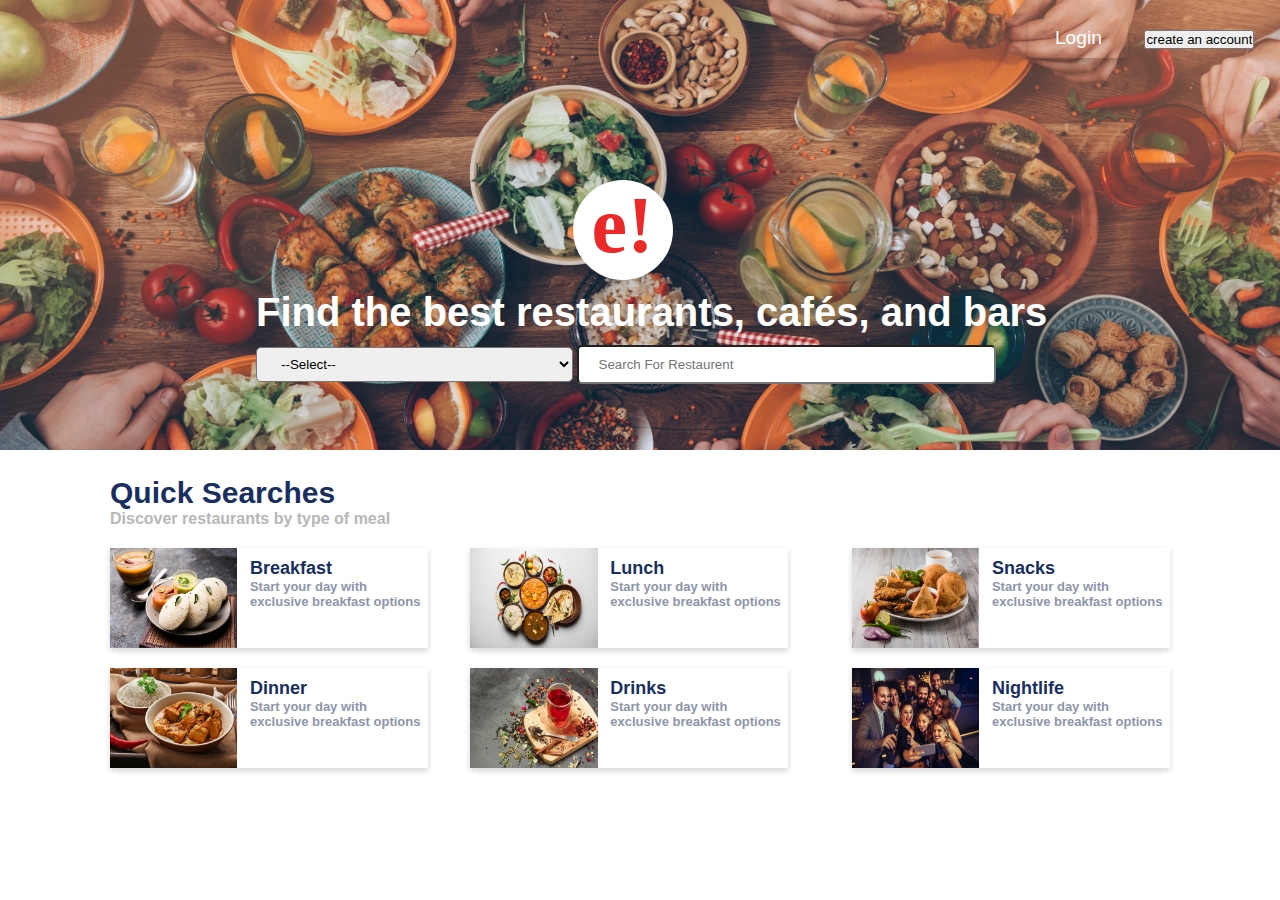
<file: index.html>
<!DOCTYPE html>
<html lang="en">
<head>
    <meta charset="UTF-8">
    <meta http-equiv="X-UA-Compatible" content="IE=edge">
    <meta name="viewport" content="width=device-width, initial-scale=1.0">
    <title>Zomato : Web Application</title>
    <link rel="stylesheet" href="style.css">
    <link rel="stylesheet" href="frontbackground.css">
</head>
<body>
    <div class="btnalign">
        <input type="submit" name="login" value="Login" class="Login" /> &nbsp;&nbsp;
        <input type="button" name="create an account" value="create an account" class="create-an-account"/>
    </div>
    <img src="home.png" alt="Home Banner" width="100%" height="450px">
    <div class="alignment">
        <div class="logo">
            <b>e!</b>
        </div>
        <div class="tagline">
            Find the best restaurants, cafés, and bars
        </div>
        <div class="qs-row">
            <select class="location">
                <option value="">--Select--</option>
            </select>
       
            <input type="text" class="search fa fa-search" placeholder="Search For Restaurent">
        </div>
    </div>
    <div class="qs-result">
        Quick Searches <br>
        <h6>Discover restaurants by type of meal</h6>
        <div class="item-row">
            <div class="dish1">
                <div class="d-img">
                    <img src="dish1.png" alt="" width="100%" height="100px">
                </div>
                <div class="d-content">
                    Breakfast
                <p>Start your day with exclusive breakfast options</p>
                </div>
            </div>
            
            <div class="dish2">
                <div class="d-img">
                    <img src="dish2.png" alt="" width="100%" height="100px">
                </div>
                <div class="d-content">
                    Lunch
                <p>Start your day with exclusive breakfast options</p>
                </div>
            </div>
            <div class="dish3">
                <div class="d-img">
                    <img src="dish3.png" alt="" width="100%" height="100px">
                </div>
                <div class="d-content">
                    Snacks
                <p>Start your day with exclusive breakfast options</p>
                </div>
            </div>
        </div>
        <div class="clear"></div>
        <div class="item-row">
            <div class="dish1">
                <div class="d-img">
                    <img src="dish4.png" alt="" width="100%" height="100px">
                </div>
                <div class="d-content">
                    Dinner
                <p>Start your day with exclusive breakfast options</p>
                </div>
            </div>
            <div class="dish2">
                <div class="d-img">
                    <img src="dish5.png" alt="" width="100%" height="100px">
                </div>
                <div class="d-content">
                    Drinks
                <p>Start your day with exclusive breakfast options</p>
                </div>
            </div>
            <div class="dish3">
                <div class="d-img">
                    <img src="dish6.png" alt="" width="100%" height="100px">
                </div>
                <div class="d-content">
                    Nightlife
                <p>Start your day with exclusive breakfast options</p>
                </div>
            </div>
        </div>
        <div class="clear"></div>
    </div>
</body>
</html>
</file>
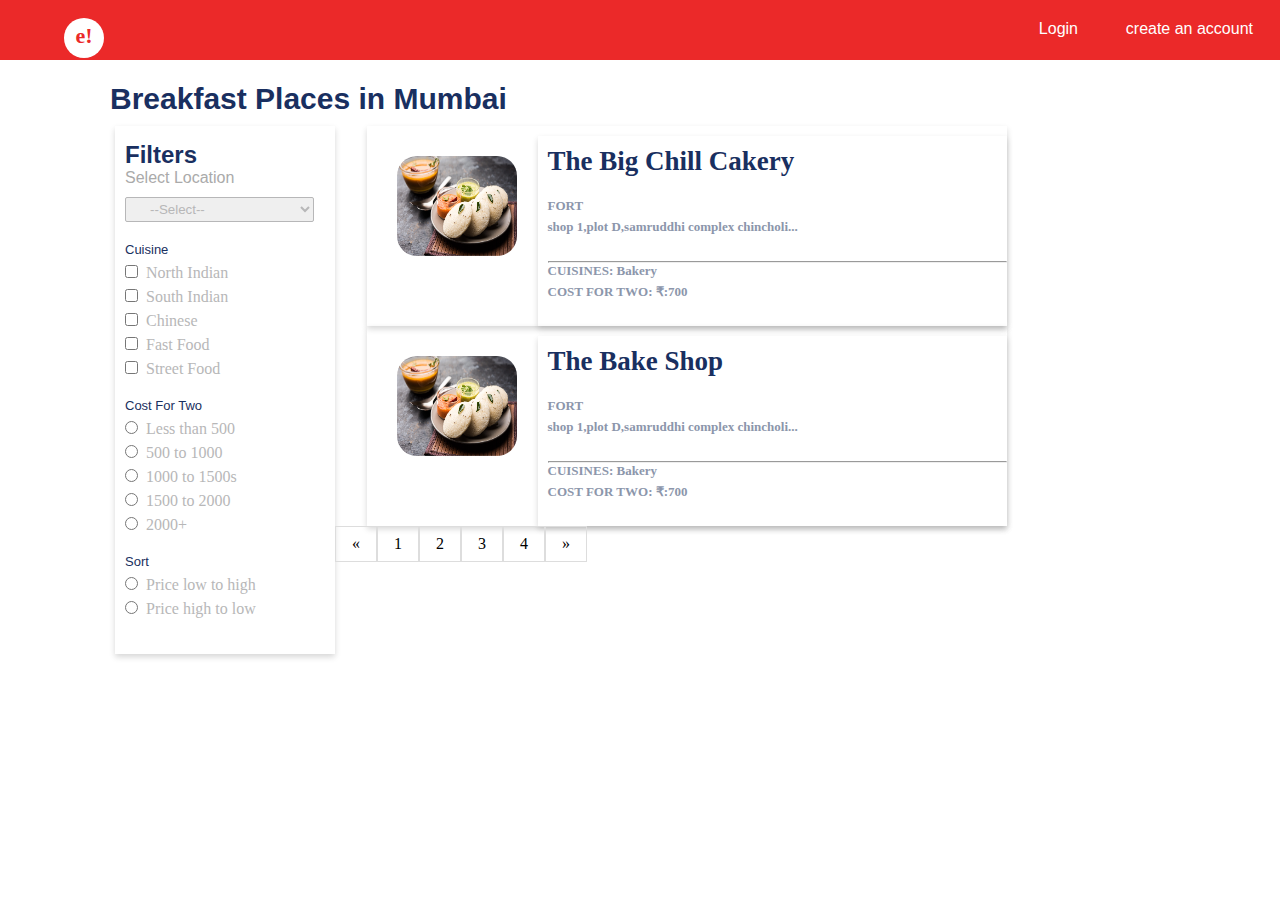
<file: page2.html>
<!DOCTYPE html>
<html lang="en">
<head>
    <meta charset="UTF-8">
    <meta http-equiv="X-UA-Compatible" content="IE=edge">
    <meta name="viewport" content="width=device-width, initial-scale=1.0">

    <title>Page 2</title>
    <link rel="stylesheet" href="style.css">
</head>
<body>
    <div class="page2-header">
        <div class="page2-btnalign">
            <input type="submit" name="login" value="Login" class="page2-Login" /> &nbsp;&nbsp;
            <input type="button" name="create an account" value="create an account" class="page2-Signup"/>
        </div>
        <div class="page2-logo">
            <b>e!</b>
        </div>
    </div>
    <div class="places">
        Breakfast Places in Mumbai
    </div>
    <div class="page2-main">
        <div class="filters">
            <p>Filters</p>
            <p2>Select Location</p2><br>
            <select name="" id="" class="page2-filter">
                <option value="">--Select--</option>
            </select>
            <br><br><span class="border border-dark">
            <p3>Cuisine</p3><br>
            <input type="checkbox" class="checkbox">&nbsp;&nbsp;<label class="checkboxlabel" for="">North Indian</label><br>
            <input type="checkbox" class="checkbox">&nbsp;&nbsp;<label class="checkboxlabel" for="">South Indian</label><br>
            <input type="checkbox" class="checkbox">&nbsp;&nbsp;<label class="checkboxlabel" for="">Chinese</label><br>
            <input type="checkbox" class="checkbox">&nbsp;&nbsp;<label class="checkboxlabel" for="">Fast Food</label><br>
            <input type="checkbox" class="checkbox">&nbsp;&nbsp;<label class="checkboxlabel" for="">Street Food</label><br>
            <br>
            <p3>Cost For Two</p3><br>
            <input type="radio" name="costfortwo" class="checkbox">&nbsp;&nbsp;<label class="checkboxlabel" for="costfortwo">Less than 500</label><br>
            <input type="radio" name="costfortwo" class="checkbox">&nbsp;&nbsp;<label class="checkboxlabel" for="">500 to 1000</label><br>
            <input type="radio" name="costfortwo" class="checkbox">&nbsp;&nbsp;<label class="checkboxlabel" for="">1000 to 1500s</label><br>
            <input type="radio" name="costfortwo" class="checkbox">&nbsp;&nbsp;<label class="checkboxlabel" for="">1500 to 2000</label><br>
            <input type="radio" name="costfortwo" class="checkbox">&nbsp;&nbsp;<label class="checkboxlabel" for="">2000+</label><br>
            <br>
            <p3>Sort</p3><br>
            <input type="radio" name="costfortwo" class="checkbox">&nbsp;&nbsp;<label class="checkboxlabel" for="costfortwo">Price low to high</label><br>
            <input type="radio" name="costfortwo" class="checkbox">&nbsp;&nbsp;<label class="checkboxlabel" for="">Price high to low</label><br>
            <br><br>
        </div></span>

        <div class="page2-item">
            <div class="page2-dish1">
                <div class="page2-dimg">
                    <img src="dish1.png" alt="" width="100%" height="100px"> 
                    </div>
                <div class="page2-dcontent">
                    <h2>The Big Chill Cakery</h2> </p><br>
                   <p> FORT </p><br>
                   <p> shop 1,plot D,samruddhi complex chincholi...</p><br><br>
                   <hr>
                 <p> CUISINES:      Bakery  </p>
                <br>
                  <p>COST FOR TWO:      ₹:700</p>
                </div>
            </div>

        </div>

        <div class="page2-item">
            <div class="page2-dish2">
                <div class="page2-dimg">
                    <img src="dish1.png" alt="" width="100%" height="100px">
                </div>
                <div class="page2-dcontent">
                    <h2>The Bake Shop</h2> </p><br>
                   <p> FORT </p><br>
                   <p> shop 1,plot D,samruddhi complex chincholi...</p><br><br>
                   <hr>
                 <p> CUISINES:      Bakery  </p>
                <br>
                  <p>COST FOR TWO:      ₹:700</p>
                   </div>
            </div>

        </div><br><br><div>
        <div class="pagination">
            <a href="#">&laquo;</a>
            <a href="#">1</a>
            <a href="#">2</a>
            <a href="#">3</a>
            <a href="#">4</a>
            <a href="#">&raquo;</a>
          </div>
         </div></div></div>

    </div>
   
</body>
</html>
</file>
<file: style.css>
*{
    padding: 0px;
    margin: 0px;
}
.alignment{
    position: absolute;
    top: 20%;
    left: 20%;
}
.btnalign{
    position: absolute;
    top: 2%;
    right: 2%;
}
.clear{
    clear: both;
}
.Login{
    cursor: pointer;
    border: none;
    background-color: transparent;
    border-radius: 4px;
    height: 40px;
    width: 100px;
    color: #ffffff;
    font-weight: 400;
    font-size: 1.2rem;
    box-shadow: 0 6px 6px rgba(0, 0, 0, 0.2);
 
}
.Login:hover{
    cursor: pointer;
    border: 1px solid #5a5555;
    background-color: #fffafa;
    border-radius: 4px;
    height: 40px;
    width: 100px;
    color: #000000;
    font-weight: 400;
    font-size: 1.2rem;
    box-shadow: 0 6px 6px rgba(0, 0, 0, 0.2);
}
.Signup{
    cursor: pointer;
    border: none;
    background-color: transparent;
    border-radius: 4px;
    height: 40px;
    width: 120px;
    color: #ffffff;
    font-weight: 400;
    font-size: 1.2rem;
    box-shadow: 0 6px 6px rgba(0, 0, 0, 0.2);
}
.Signup:hover{
    cursor: pointer;
    border: 1px solid #5a5555;
    background-color: #fffafa;
    border-radius: 4px;
    height: 40px;
    width: 120px;   
    color: #000000;
    font-weight: 400;
    font-size: 1.2rem;
    box-shadow: 0 6px 6px rgba(0, 0, 0, 0.2);
}

.logo{
    font-size: 80px;
    border-radius: 50%;
    background-color: white;
    text-align: center;
    color: #EB2929;
    width: 100px;
    height: 100px;
    margin-left: 40%;
    
}
.tagline{
    color: white;
    font-size: 40px;
    font-weight: bold;
    font-family:'Segoe UI', Tahoma, Geneva, Verdana, sans-serif;
    margin-top: 10px;
}
.location{
    width: 40%;
    height: 35px;
    padding-left: 20px;
    border-radius: 5px;
}
.search{
    width: 50%;
    height: 35px;
    padding-left: 20px;
    border-radius: 5px;
}
.qs-row{
    margin-top: 10px;
}
.qs-result{
    color: #192F60;
    font-size: 30px;
    margin-top: 22px;
    font-family:'Segoe UI', Tahoma, Geneva, Verdana, sans-serif;
    margin-left: 110px;
    margin-right: 110px;
    font-weight: bold;
    margin-bottom: 100px;
}
.qs-result h6{
    color: #b7b7b8;
    font-size: 16px;
}
.item-row{
    margin-top: 20px;
}

.dish1{
    box-shadow: 0px 3px 6px #00000029;
    width: 30%;
    height: 100px;
    float: left;
    cursor: pointer;
}
.dish2{
    box-shadow: 0px 3px 6px #00000029;
    width: 30%;
    height: 100px;
    float: left;
    margin-left:4%;
    cursor: pointer;
}
.dish3{
    box-shadow: 0px 3px 6px #00000029;
    width: 30%;
    height: 100px;
    float: right;
    margin-left:4%;
    cursor: pointer;
}
.d-img{
    float: left;
    width: 40%;
}
.d-content{
    float: right;
    width: 56%;
    color: #192F60;
    padding-top: 10px;
    padding-left: 10px;
    font-size: 18px;
}
.d-content p{
    float: left;
    color: #8C96AB;
    font-weight: 600;
    font-size: 13px;
}
.page2-header{
    width: 100%;
    height: 60px;
    background-color: #EB2929;
}
.page2-btnalign{
    position: absolute;
    top: 1%;
    right: 2%;
}
.clear{
    clear: both;
}
.page2-Login{
    cursor: pointer;
    background: transparent;
    border: none;
    border-radius: 4px;
    height: 40px;
    width: 100px;
    color: #ffffff;
    font-weight: 400;
    font-size: 1rem;
 
}
.page2-Login:hover{
    cursor: pointer;
    border: 1px solid #5a5555;
    background-color: #fffafa;
    border-radius: 4px;
    height: 40px;
    width: 100px;
    color: #000000;
    font-weight: 400;
    font-size: 1.2rem;
    box-shadow: 0 6px 6px rgba(0, 0, 0, 0.2);
}
.page2-Signup{
    cursor: pointer;
    background: transparent;
    border: none;
    border-radius: 8px;
    height: 40px;
    width: 130px;
    color: #ffffff;
    font-weight: 400;
    font-size: 1rem;
}
.page2-Signup:hover{
    cursor: pointer;
    border: 1px solid #ffffff;
    background-color: #fffafa;
    border-radius: 8px;
    height: 40px;
    width: 130px;   
    color: #000000;
    font-weight: 400;
    font-size: 1.2rem;
    box-shadow: 0 6px 6px rgba(0, 0, 0, 0.2);
}
.page2-logo{
    position: absolute;
    top: 2%;
    left: 5%;
    font-size: 22px;
    border-radius: 50%;
    background-color: white;
    color: #EB2929;
    width: 40px;
    height: 35px;
    text-align: center;
    padding-top: 5px;    
}
.places{
    color: #192F60;
    font-size: 30px;
    margin-top: 22px;
    font-family:'Segoe UI', Tahoma, Geneva, Verdana, sans-serif;
    margin-left: 110px;
    margin-right: 110px;
    font-weight: bold;
    margin-bottom: 10px;
}
.page2-main{
    width: 1050px;
    margin: auto;
    height: auto;
}
.filters{
    padding-top: 10px;
    padding-left: 10px;
    width: 20%;
    box-shadow: 0px 3px 6px #00000029;
    margin-bottom: 100px;
    float: left;
    
}
.filters p{
    padding-top: 5px;
    font-weight: bold;
    color: #192F60;
    font-size: 24px;
    font-family:'Segoe UI', Tahoma, Geneva, Verdana, sans-serif;
}
.filters p2{
    padding-top: 5px;
    color: #aaaaaa;
    font-family:'Segoe UI', Tahoma, Geneva, Verdana, sans-serif;
    font-size: 16px;
}
.page2-filter{
    width: 90%;
    height: 25px;
    padding-left: 20px;
    margin-top: 10px;
    border-radius: 2px;
    color: #b7b7b8;
    border:1px solid #b7b7b8;
    font-family:'Segoe UI', Tahoma, Geneva, Verdana, sans-serif;
}
.filters p3{
    
    color: #192F60;
    font-family:'Segoe UI', Tahoma, Geneva, Verdana, sans-serif;
    font-size: 13px;
}
.checkboxlabel{
    color: #b7b7b8;
    font-size: 16px;
}
.checkbox{
    margin-top: 7px;
}
.page2-item{
    padding-top: 10px;
    padding-left: 10px;
    width: 60%;
    box-shadow: 0px 3px 6px #00000029;
    margin-left: 3%;
    float: left;
    
}

.page2-dimg{
    float: left;
    width:120px;
    padding: 20px;
    height: fit-content;
}
.page2-dimg img{
  border-radius: 20px;
} 
.page2-dcontent{
    float: right;
    width: 56%;
    color: #192F60;
    padding-top: 10px;
    padding-left: 10px;
    font-size: 18px;
   top: 202px;
  width: 459px;
  height: 180px;
  background: #FFFFFF 0% 0% no-repeat padding-box;
  box-shadow: 0px 3px 6px #00000029;
  opacity: 1;
}
.page2-dcontent p{
    float: left;
    color: #8C96AB;
    font-weight: 600;
    font-size: 13px;
}
.btn {
    background-color: DodgerBlue;
    border: none;
    color: white;
    padding: 14px 16px;
    font-size: 15px;
    cursor: pointer;
  }
  .pagination {
    display: inline-block;
  }
  
  .pagination a {
    color: black;
    float: left;
    padding: 8px 16px;
    text-decoration: none;
    transition: background-color .3s;
    border: 1px solid #ddd;
  }
  
  .pagination a.active {
    background-color: #4CAF50;
    color: white;
    border: 1px solid #4CAF50;
  }
</file>
<file: frontbackground.css>
*{
    padding: 0px;
    margin: 0px;
}
.alignment{
    position: absolute;
    top: 20%;
    left: 20%;
}
.btnalign{
    position: absolute;
    top: 2%;
    right: 2%;
}
.clear{
    clear: both;
}
.Login{
    cursor: pointer;
    border: none;
    background-color: transparent;
    border-radius: 4px;
    height: 40px;
    width: 100px;
    color: #ffffff;
    font-weight: 400;
    font-size: 1.2rem;
    box-shadow: 0 6px 6px rgba(0, 0, 0, 0.2);
 
}
.Login:hover{
    cursor: pointer;
    border: 1px solid #5a5555;
    background-color: #fffafa;
    border-radius: 4px;
    height: 40px;
    width: 100px;
    color: #000000;
    font-weight: 400;
    font-size: 1.2rem;
    box-shadow: 0 6px 6px rgba(0, 0, 0, 0.2);
}
.Signup{
    cursor: pointer;
    border: none;
    background-color: transparent;
    border-radius: 4px;
    height: 40px;
    width: 120px;
    color: #ffffff;
    font-weight: 400;
    font-size: 1.2rem;
    box-shadow: 0 6px 6px rgba(0, 0, 0, 0.2);
}
.Signup:hover{
    cursor: pointer;
    border: 1px solid #5a5555;
    background-color: #fffafa;
    border-radius: 4px;
    height: 40px;
    width: 120px;   
    color: #000000;
    font-weight: 400;
    font-size: 1.2rem;
    box-shadow: 0 6px 6px rgba(0, 0, 0, 0.2);
}

.logo{
    font-size: 80px;
    border-radius: 50%;
    background-color: white;
    text-align: center;
    color: #EB2929;
    width: 100px;
    height: 100px;
    margin-left: 40%;
    
}
.tagline{
    color: white;
    font-size: 40px;
    font-weight: bold;
    font-family:'Segoe UI', Tahoma, Geneva, Verdana, sans-serif;
    margin-top: 10px;
}
.location{
    width: 40%;
    height: 35px;
    padding-left: 20px;
    border-radius: 5px;
}
.search{
    width: 50%;
    height: 35px;
    padding-left: 20px;
    border-radius: 5px;
}
.qs-row{
    margin-top: 10px;
}
.qs-result{
    color: #192F60;
    font-size: 30px;
    margin-top: 22px;
    font-family:'Segoe UI', Tahoma, Geneva, Verdana, sans-serif;
    margin-left: 110px;
    margin-right: 110px;
    font-weight: bold;
    margin-bottom: 100px;
}
.qs-result h6{
    color: #b7b7b8;
    font-size: 16px;
}
.item-row{
    margin-top: 20px;
}

.dish1{
    box-shadow: 0px 3px 6px #00000029;
    width: 30%;
    height: 100px;
    float: left;
    cursor: pointer;
}
.dish2{
    box-shadow: 0px 3px 6px #00000029;
    width: 30%;
    height: 100px;
    float: left;
    margin-left:4%;
    cursor: pointer;
}
.dish3{
    box-shadow: 0px 3px 6px #00000029;
    width: 30%;
    height: 100px;
    float: right;
    margin-left:4%;
    cursor: pointer;
}
.d-img{
    float: left;
    width: 40%;
}
.d-content{
    float: right;
    width: 56%;
    color: #192F60;
    padding-top: 10px;
    padding-left: 10px;
    font-size: 18px;
}
.d-content p{
    float: left;
    color: #8C96AB;
    font-weight: 600;
    font-size: 13px;
}
.page2-header{
    width: 100%;
    height: 60px;
    background-color: #EB2929;
}
.page2-btnalign{
    position: absolute;
    top: 1%;
    right: 2%;
}
.clear{
    clear: both;
}
.page2-Login{
    cursor: pointer;
    background: transparent;
    border: none;
    border-radius: 4px;
    height: 40px;
    width: 100px;
    color: #ffffff;
    font-weight: 400;
    font-size: 1rem;
 
}
.page2-Login:hover{
    cursor: pointer;
    border: 1px solid #5a5555;
    background-color: #fffafa;
    border-radius: 4px;
    height: 40px;
    width: 100px;
    color: #000000;
    font-weight: 400;
    font-size: 1.2rem;
    box-shadow: 0 6px 6px rgba(0, 0, 0, 0.2);
}
.page2-Signup{
    cursor: pointer;
    background: transparent;
    border: 1px solid rgb(255, 255, 255);
    border-radius: 4px;
    height: 40px;
    width: 120px;
    color: #ffffff;
    font-weight: 400;
    font-size: 1rem;
}
.page2-Signup:hover{
    cursor: pointer;
    border: 1px solid #ffffff;
    background-color: #fffafa;
    border-radius: 4px;
    height: 40px;
    width: 120px;   
    color: #000000;
    font-weight: 400;
    font-size: 1.2rem;
    box-shadow: 0 6px 6px rgba(0, 0, 0, 0.2);
}
.page2-logo{
    position: absolute;
    top: 2%;
    left: 5%;
    font-size: 22px;
    border-radius: 50%;
    background-color: white;
    color: #EB2929;
    width: 40px;
    height: 35px;
    text-align: center;
    padding-top: 5px;    
}
.places{
    color: #192F60;
    font-size: 30px;
    margin-top: 22px;
    font-family:'Segoe UI', Tahoma, Geneva, Verdana, sans-serif;
    margin-left: 110px;
    margin-right: 110px;
    font-weight: bold;
    margin-bottom: 10px;
}
.page2-main{
    width: 1050px;
    margin: auto;
    height: auto;
}
.filters{
    padding-top: 10px;
    padding-left: 10px;
    width: 20%;
    box-shadow: 0px 3px 6px #00000029;
    margin-bottom: 100px;
    float: left;
    
}
.filters p{
    padding-top: 5px;
    font-weight: bold;
    color: #192F60;
    font-size: 24px;
    font-family:'Segoe UI', Tahoma, Geneva, Verdana, sans-serif;
}
.filters p2{
    padding-top: 5px;
    color: #aaaaaa;
    font-family:'Segoe UI', Tahoma, Geneva, Verdana, sans-serif;
    font-size: 16px;
}
.page2-filter{
    width: 90%;
    height: 25px;
    padding-left: 20px;
    margin-top: 10px;
    border-radius: 2px;
    color: #b7b7b8;
    border:1px solid #b7b7b8;
    font-family:'Segoe UI', Tahoma, Geneva, Verdana, sans-serif;
}
.filters p3{
    
    color: #192F60;
    font-family:'Segoe UI', Tahoma, Geneva, Verdana, sans-serif;
    font-size: 13px;
}
.checkboxlabel{
    color: #b7b7b8;
    font-size: 16px;
}
.checkbox{
    margin-top: 7px;
}
.page2-item{
    padding-top: 10px;
    padding-left: 10px;
    width: 60%;
    box-shadow: 0px 3px 6px #00000029;
    margin-left: 3%;
    float: left;
    
}

.page2-dimg{
    float: left;
    width:120px;
    padding: 20px;
}
.page2-dimg img{
  border-radius: 20px;
} 
.page2-dcontent{
    float: right;
    width: 56%;
    color: #192F60;
    padding-top: 10px;
    padding-left: 10px;
    font-size: 18px;
}
.page2-dcontent p{
    float: left;
    color: #8C96AB;
    font-weight: 600;
    font-size: 13px;
}
</file>
